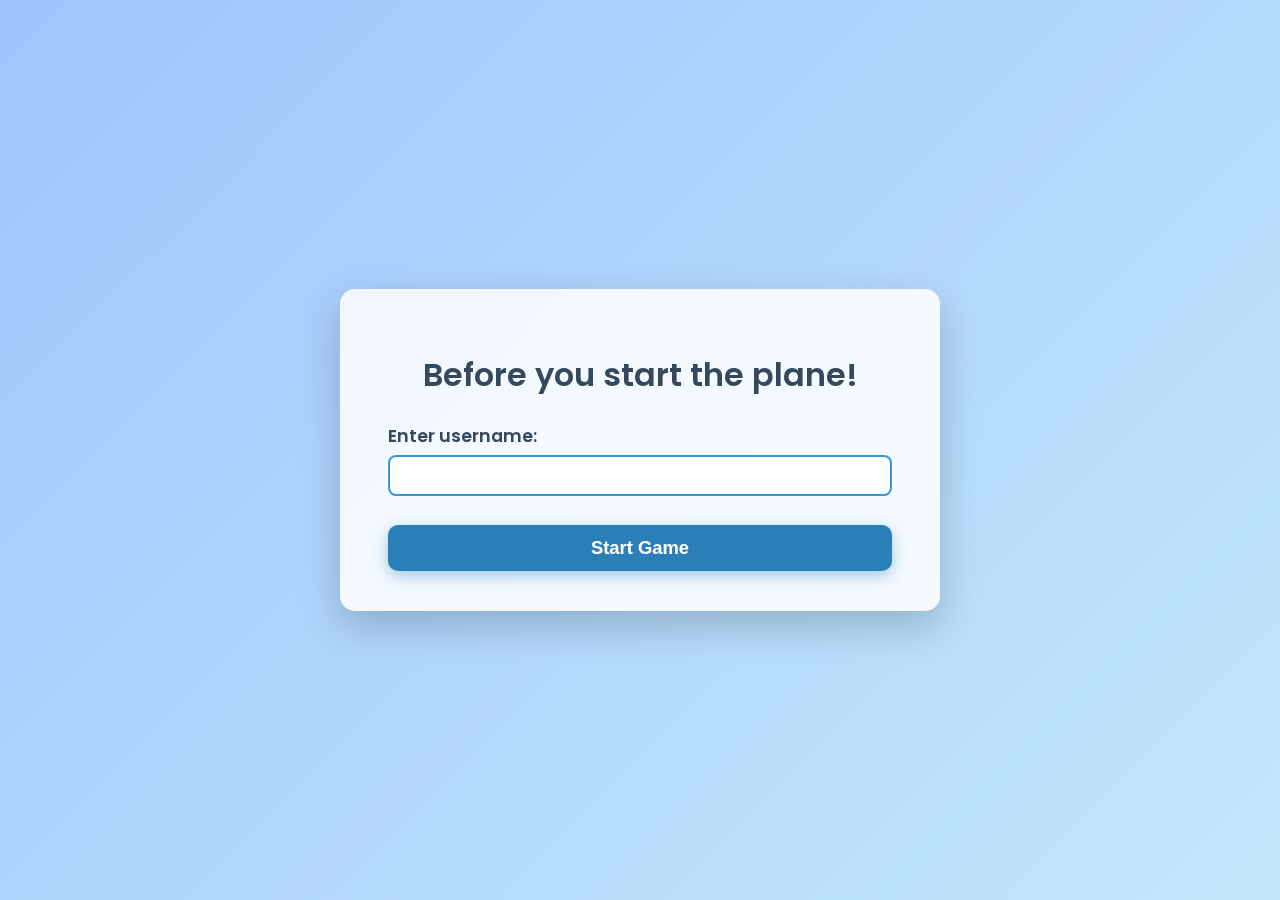
<file: index.html>
<!DOCTYPE html>
<html lang="en">
<head>
  <meta charset="UTF-8" />
  <meta name="viewport" content="width=device-width, initial-scale=1" />
  <title>Naut Games</title>
  <link rel="icon" type="image/png" href="assets/naut.png">
  <style>
    @import url('https://fonts.googleapis.com/css2?family=Poppins:wght@400;600&display=swap');

    * {
      box-sizing: border-box;
    }
    body, html {
      margin: 0;
      padding: 0;
      height: 100%;
      font-family: 'Poppins', sans-serif;
      background: linear-gradient(135deg, #a1c4fd, #c2e9fb);
      overflow: hidden;
    }

    .container {
      position: relative;
      height: 100vh;
      width: 100vw;
      display: flex;
      justify-content: center;
      align-items: center;
      z-index: 10;
    }

    .login-box {
      background: rgba(255, 255, 255, 0.85);
      padding: 2.5rem 3rem;
      border-radius: 15px;
      box-shadow: 0 15px 40px rgba(0,0,0,0.2);
      text-align: center;
      width: 600px;
      backdrop-filter: blur(8px);
    }

    .login-box h1 {
      margin-bottom: 1.5rem;
      font-weight: 600;
      color: #34495e;
    }

    label {
      font-weight: 600;
      font-size: 1.1rem;
      color: #34495e;
      display: block;
      margin-bottom: 0.4rem;
      text-align: left;
    }

    input[type="text"] {
      width: 100%;
      padding: 0.6rem 1rem;
      font-size: 1rem;
      border: 2px solid #3498db;
      border-radius: 8px;
      outline: none;
      transition: border-color 0.3s ease;
    }

    input[type="text"]:focus {
      border-color: #2980b9;
    }

    button {
      margin-top: 1.8rem;
      width: 100%;
      background: #2980b9;
      color: white;
      font-weight: 600;
      font-size: 1.15rem;
      border: none;
      padding: 0.75rem;
      border-radius: 10px;
      cursor: pointer;
      box-shadow: 0 5px 15px rgba(41,128,185,0.4);
      transition: background-color 0.3s ease, box-shadow 0.3s ease;
    }

    button:hover {
      background-color: #3498db;
      box-shadow: 0 8px 25px rgba(52,152,219,0.6);
    }

    .paper-plane {
      position: fixed;
      width: 40px;
      height: 40px;
      fill: #ffffffdd;
      filter: drop-shadow(0 0 2px rgba(0,0,0,0.15));
      opacity: 0.7;
      animation-timing-function: linear;
      will-change: transform;
    }

    @keyframes fly-diagonal {
      0% {
        transform: translateX(-60px) translateY(100vh) rotate(0deg);
        opacity: 0;
      }
      10% {
        opacity: 1;
      }
      100% {
        transform: translateX(110vw) translateY(-60px) rotate(30deg);
        opacity: 0;
      }
    }
  </style>
</head>
<body>

<div class="container">
  <form class="login-box" id="loginForm">
    <h1>Before you start the plane!</h1>
    <label for="username">Enter username:</label>
    <input type="text" id="username" name="username" required autocomplete="off" />
    <button type="submit">Start Game</button>
  </form>
</div>

<!-- Paper Plane SVG Template (Hidden) -->
<svg style="display:none;" xmlns="http://www.w3.org/2000/svg" viewBox="0 0 24 24" id="plane-svg">
  <path d="M2.01 21L23 12 2.01 3 2 10l15 2-15 2z"/>
</svg>

<script>
  // Prefill username if stored
  const savedUsername = localStorage.getItem('username');
  if (savedUsername) {
    document.getElementById('username').value = savedUsername;
  }

  // Paper planes (no delay)
  const NUM_PLANES = 24;
  for(let i = 0; i < NUM_PLANES; i++) {
    const plane = document.createElementNS("http://www.w3.org/2000/svg", "svg");
    plane.setAttribute("viewBox", "0 0 24 24");
    plane.setAttribute("class", "paper-plane");
    plane.innerHTML = '<path d="M2.01 21L23 12 2.01 3 2 10l15 2-15 2z"/>';
    
    const size = 20 + Math.random() * 30;
    plane.style.width = size + "px";
    plane.style.height = size + "px";
    plane.style.bottom = Math.random() * window.innerHeight + "px";
    plane.style.left = "-60px";
    
    const duration = 12 + Math.random() * 8;
    plane.style.animation = `fly-diagonal ${duration}s linear infinite`;
    plane.style.animationDelay = "0s";

    document.body.appendChild(plane);
  }

  // Handle login form submission
  const form = document.getElementById('loginForm');
  form.addEventListener('submit', function(e) {
    e.preventDefault();
    const username = document.getElementById('username').value.trim();
    if (!username) {
      alert('Please enter a username!');
      return;
    }

    localStorage.setItem('username', username); // Remember long term
    sessionStorage.setItem('username', username); // Session use

    window.location.href = 'match.html';
  });
</script>

</body>
</html>
</file>
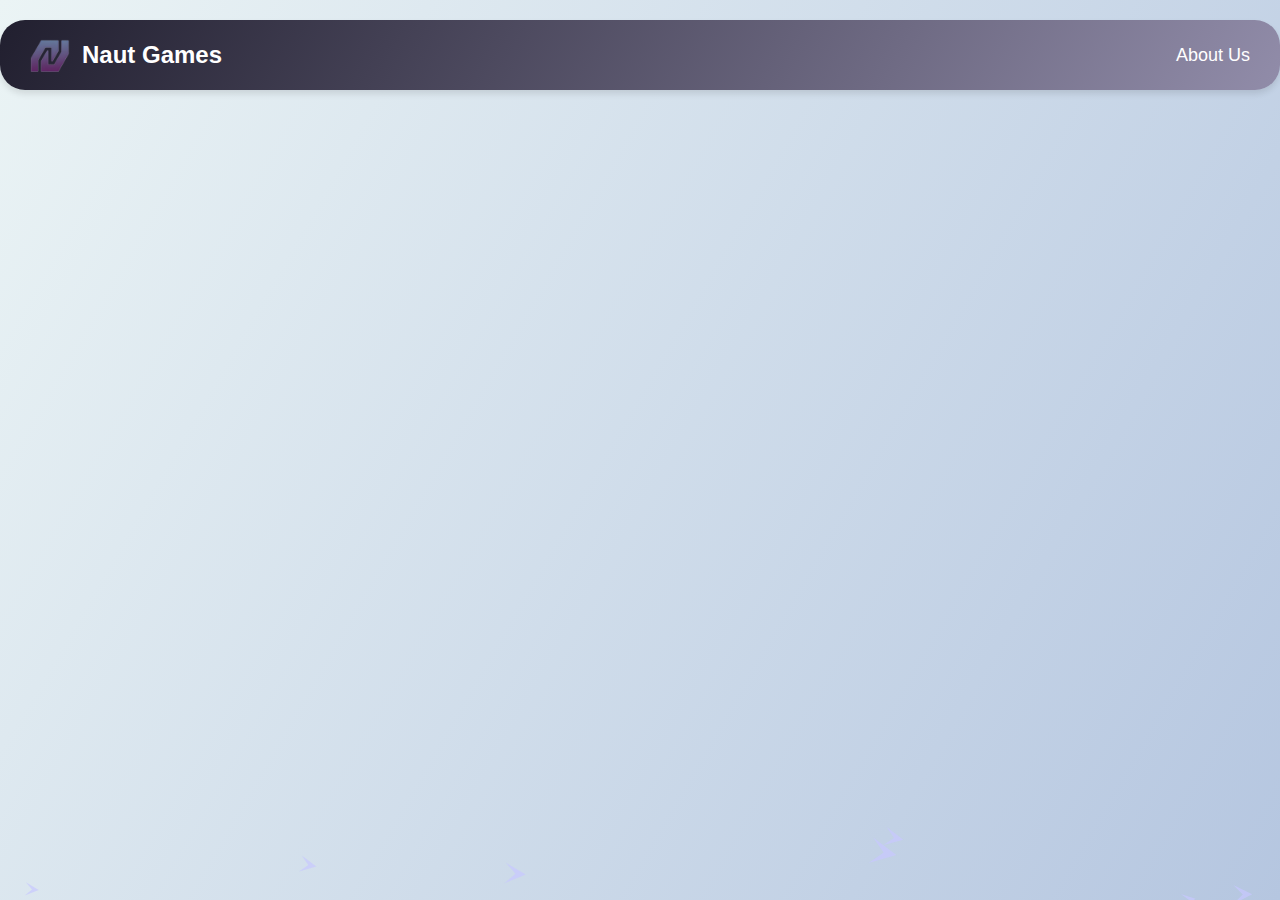
<file: aboutus.html>
<!DOCTYPE html>
<html lang="en">
<head>
  <meta charset="UTF-8" />
  <meta name="viewport" content="width=device-width, initial-scale=1.0"/>
  <title>Naut Games</title>
  <link rel="icon" type="image/png" href="assets/naut.png">
  <link rel="stylesheet" href="about.css" />
</head>
<body>

  <nav class="navbar">
    <div class="nav-left">
      <img src="assets/naut.png" alt="Logo" class="logo"/>
      <span class="brand">Naut Games</span>
    </div>
    <div class="nav-right">
      <span class="nav-item">About Us</span>
    </div>
  </nav>

  <div class="container">
    <h1 class="fade-in delay-1">Welcome to Naut Games!</h1>
    <p class="fade-in delay-2">
      We are a simple developing team! This game is based on wasd movement, use 'w' to move forward, 's' to move backward, 'a' to turn left, 'd' to turn right. Use 'spacebar' to shoot and 'x' to blast enimies. Grab all the special boots in game to prevent crashing, have more fun!
    </p>

  <button class="match-button fade-in delay-4" onclick="window.location.href='match.html'"> Return to match ⚔️</button>

  <canvas id="planeCanvas"></canvas>

  <script>
    // Paper plane animation with realism
    const canvas = document.getElementById("planeCanvas");
    const ctx = canvas.getContext("2d");
    canvas.width = window.innerWidth;
    canvas.height = window.innerHeight;

    class Plane {
      constructor() {
        this.reset();
      }

      reset() {
        this.x = Math.random() * canvas.width;
        this.y = canvas.height + Math.random() * 200;
        this.size = 10 + Math.random() * 20;
        this.speed = 0.5 + Math.random() * 1.5;
        this.angle = Math.random() * Math.PI * 2;
        this.curve = Math.random() * 0.05 + 0.01;
        this.waveOffset = Math.random() * 1000;
      }

      draw() {
        ctx.save();
        ctx.translate(this.x, this.y);
        ctx.rotate(Math.sin(this.waveOffset) * 0.2);
        ctx.beginPath();
        ctx.moveTo(0, 0);
        ctx.lineTo(-this.size, this.size / 2);
        ctx.lineTo(-this.size / 2, 0);
        ctx.lineTo(-this.size, -this.size / 2);
        ctx.closePath();
        ctx.fillStyle = "rgba(200, 200, 255, 0.7)";
        ctx.fill();
        ctx.restore();
      }

      update() {
        this.waveOffset += this.curve;
        this.x += Math.sin(this.waveOffset) * 0.8;
        this.y -= this.speed;

        if (this.y < -50) this.reset();
      }
    }

    const planes = [];
    for (let i = 0; i < 25; i++) {
      planes.push(new Plane());
    }

    function animate() {
      ctx.clearRect(0, 0, canvas.width, canvas.height);
      for (let plane of planes) {
        plane.update();
        plane.draw();
      }
      requestAnimationFrame(animate);
    }

    animate();

    window.addEventListener("resize", () => {
      canvas.width = window.innerWidth;
      canvas.height = window.innerHeight;
    });
  </script>

</body>
</html>
</file>
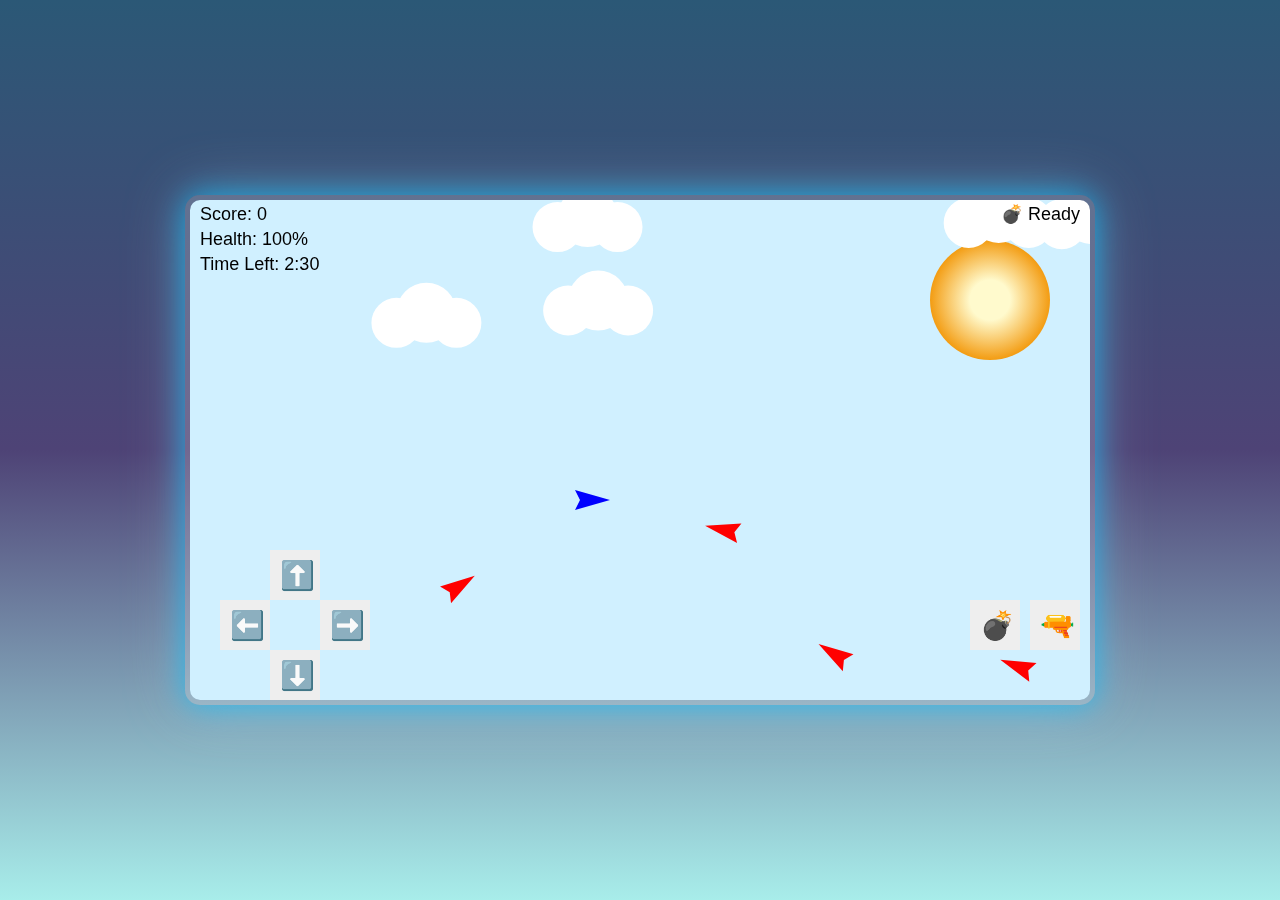
<file: mobile.html>
<!DOCTYPE html>
<html lang="en">
<head>
  <meta charset="UTF-8" />
  <meta name="viewport" content="width=device-width, initial-scale=1" />
  <title>Paper flight</title>
  <link rel="icon" type="image/png" href="assets/naut.png">
  <link rel="stylesheet" href="plane.css" />
</head>
<body>

  <canvas id="gameCanvas" width="900" height="500"></canvas>

  <!-- Sound Effects -->
  <audio id="shootSound" src="assets/gunfire.mp3" preload="auto"></audio>
  <audio id="explodeSound" src="assets/blast.mp3" preload="auto"></audio>

  <script src="mobile.js"></script>
</body>
</html>
</file>
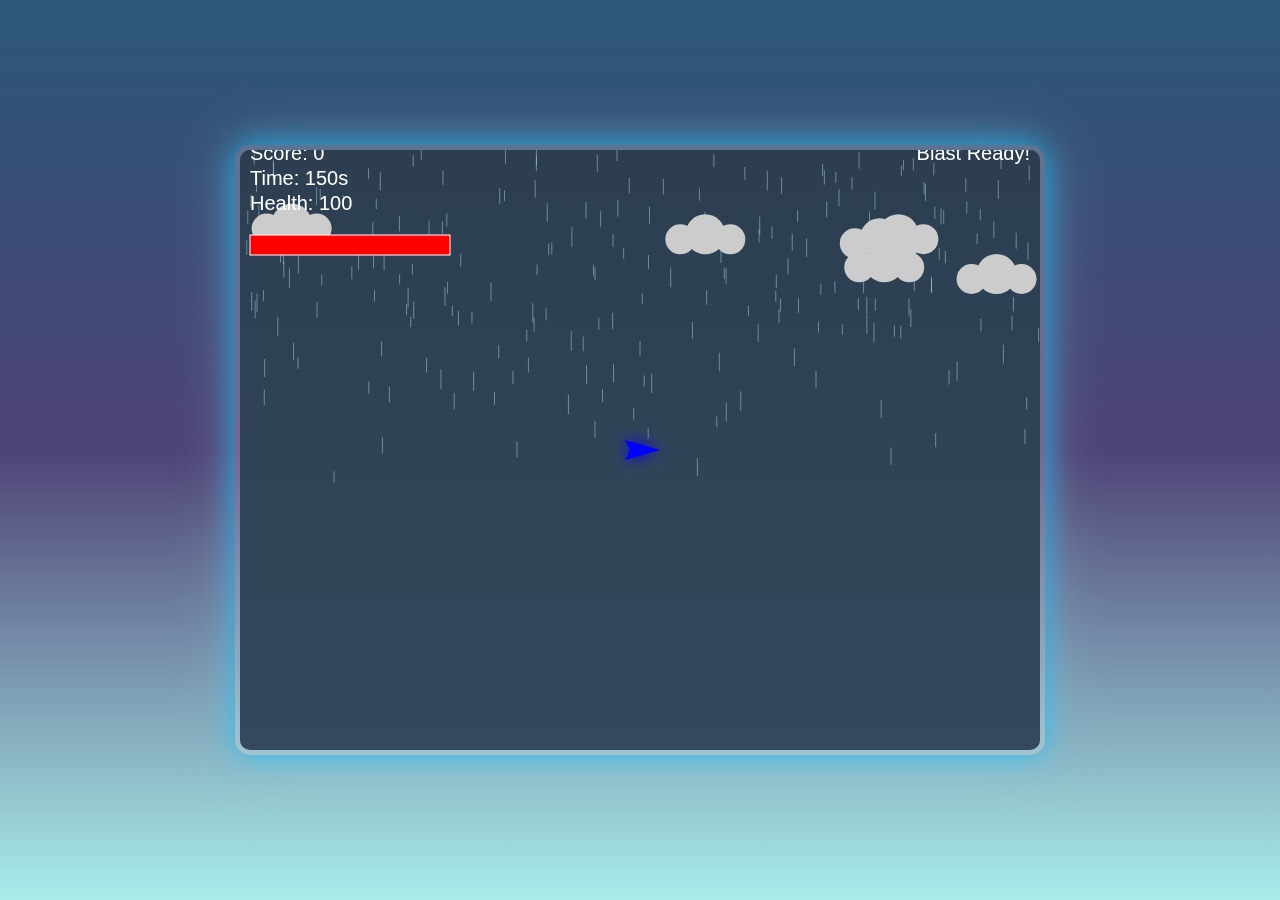
<file: rainy.html>
<!DOCTYPE html>
<html lang="en">
<head>
  <meta charset="UTF-8" />
  <meta name="viewport" content="width=device-width, initial-scale=1" />
  <title>Paper flight</title>
  <link rel="icon" type="image/png" href="assets/naut.png">
  <link rel="stylesheet" href="plane.css" />
</head>
<body>

  <canvas id="gameCanvas" width="800" height="600"></canvas>

  <!-- Sound Effects -->
  <audio id="shootSound" src="assets/gunfire.mp3" preload="auto"></audio>
  <audio id="explodeSound" src="assets/blast.mp3" preload="auto"></audio>

  <script src="planerain.js"></script>
</body>
</html>
</file>
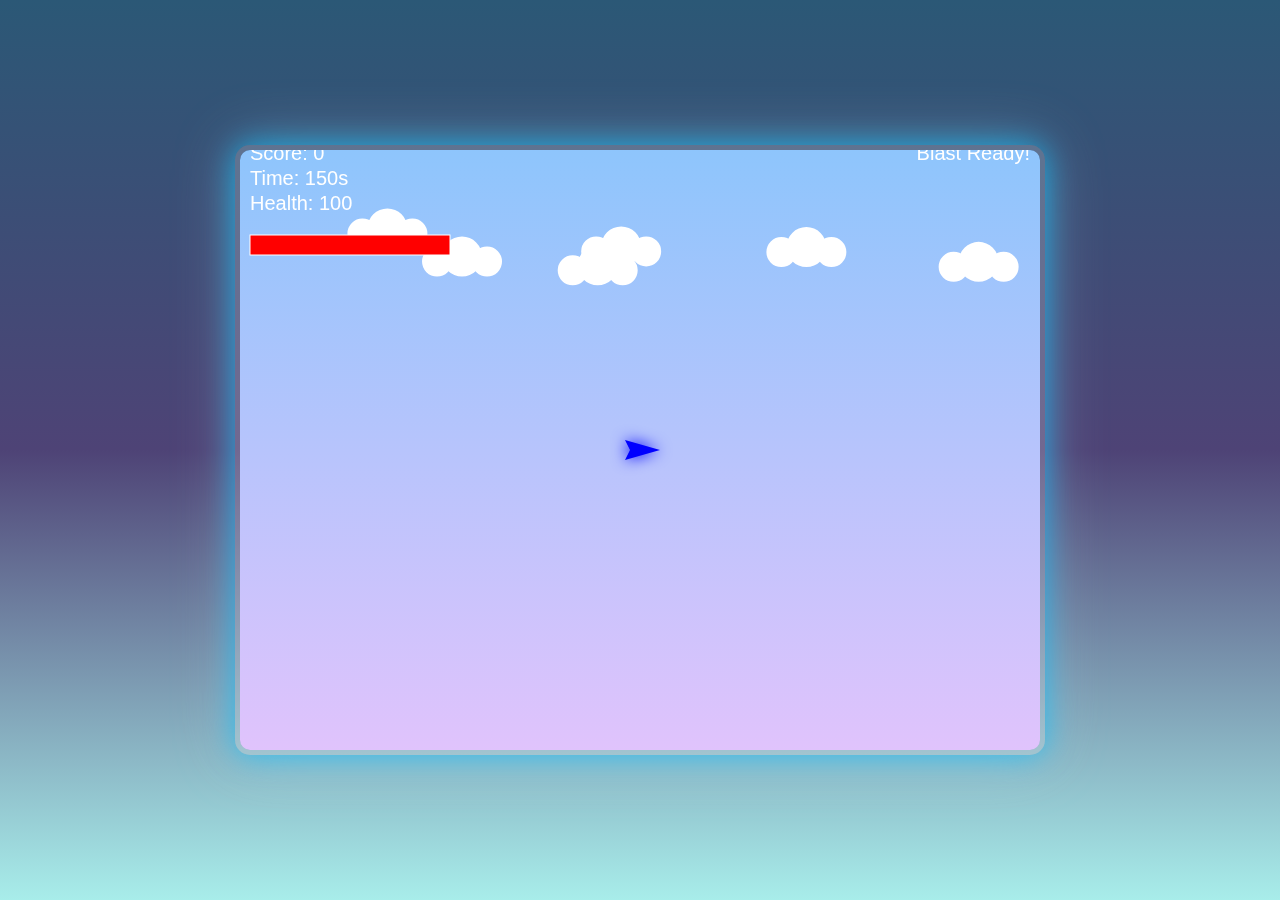
<file: summer.html>
<!DOCTYPE html>
<html lang="en">
<head>
  <meta charset="UTF-8" />
  <meta name="viewport" content="width=device-width, initial-scale=1" />
  <title>Paper flight</title>
  <link rel="icon" type="image/png" href="assets/naut.png">
  <link rel="stylesheet" href="plane.css" />
</head>
<body>

  <canvas id="gameCanvas" width="800" height="600"></canvas>

  <!-- Sound Effects -->
  <audio id="shootSound" src="assets/gunfire.mp3" preload="auto"></audio>
  <audio id="explodeSound" src="assets/blast.mp3" preload="auto"></audio>

  <script src="planecloudy.js"></script>
</body>
</html>
</file>
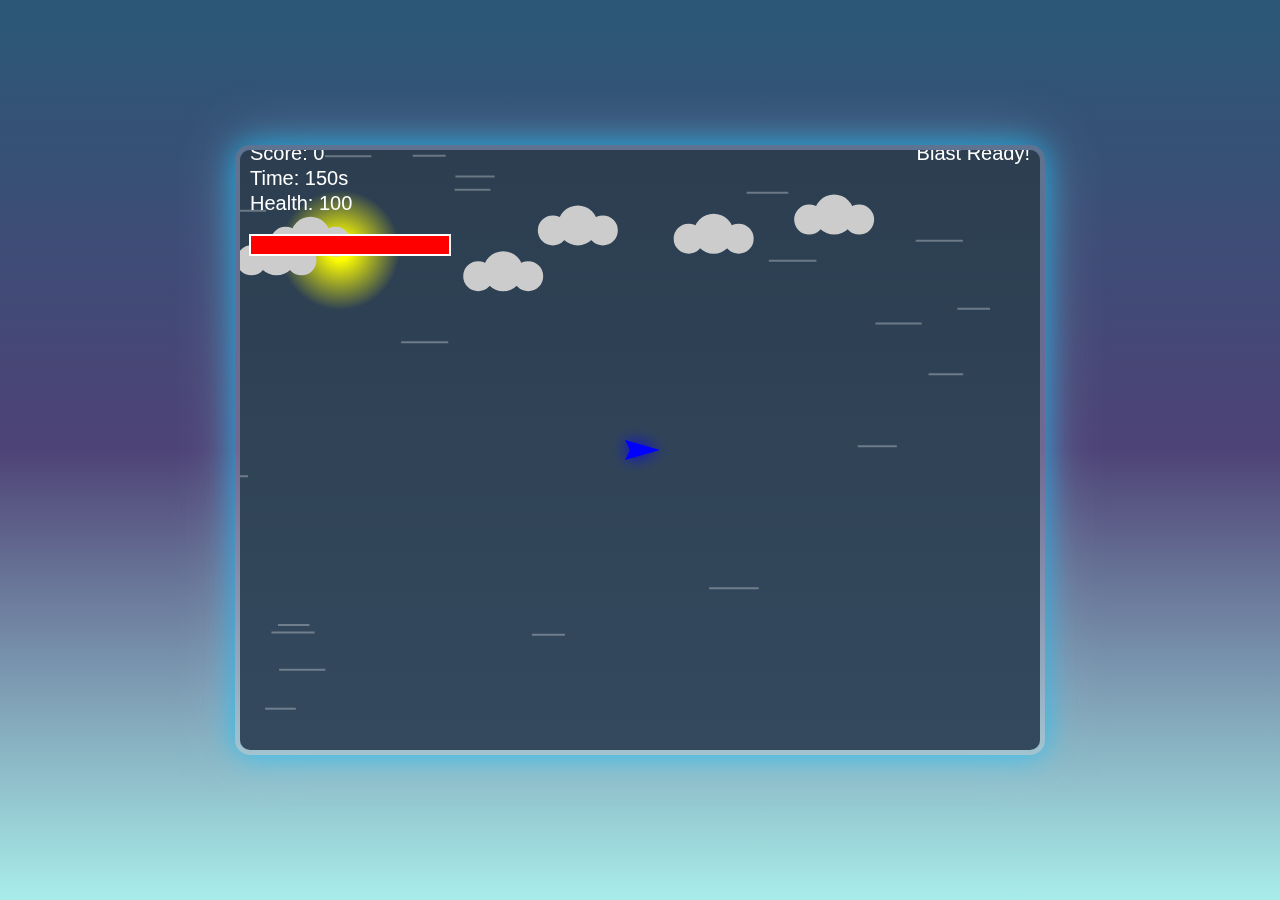
<file: windy.html>
<!DOCTYPE html>
<html lang="en">
<head>
  <meta charset="UTF-8" />
  <meta name="viewport" content="width=device-width, initial-scale=1" />
  <title>Paper flight</title>
  <link rel="icon" type="image/png" href="assets/naut.png">
  <link rel="stylesheet" href="plane.css" />
</head>
<body>

  <canvas id="gameCanvas" width="800" height="600"></canvas>

  <!-- Sound Effects -->
  <audio id="shootSound" src="assets/gunfire.mp3" preload="auto"></audio>
  <audio id="explodeSound" src="assets/blast.mp3" preload="auto"></audio>

  <script src="planewindy.js"></script>
</body>
</html>
</file>
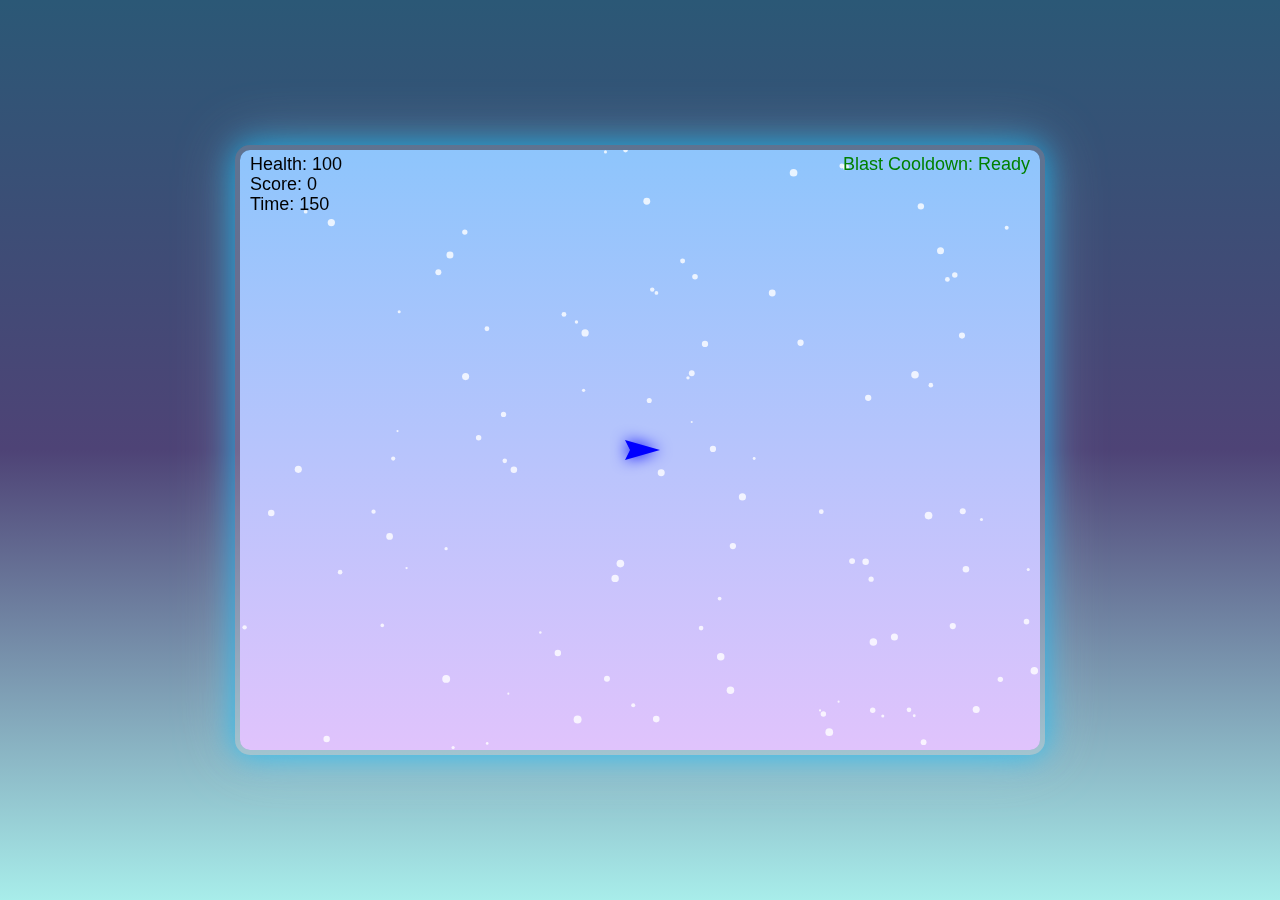
<file: winter.html>
<!DOCTYPE html>
<html lang="en">
<head>
  <meta charset="UTF-8" />
  <meta name="viewport" content="width=device-width, initial-scale=1" />
  <title>Paper flight</title>
  <link rel="icon" type="image/png" href="assets/naut.png">
  <link rel="stylesheet" href="plane.css" />
</head>
<body>

  <canvas id="gameCanvas" width="800" height="600"></canvas>

  <!-- Sound Effects -->
  <audio id="shootSound" src="assets/gunfire.mp3" preload="auto"></audio>
  <audio id="explodeSound" src="assets/blast.mp3" preload="auto"></audio>

  <script src="planesnow.js"></script>
</body>
</html>
</file>
<file: plane.css>
body {
  margin: 0;
  font-family: 'Segoe UI', sans-serif;
  background: linear-gradient(to bottom, #2b5876 0%, #4e4376 50%, #a8edea 100%);
  display: flex;
  flex-direction: column;
  align-items: center;
  justify-content: center;
  height: 100vh;
  overflow: hidden;
}

canvas {
  background: transparent;
  border: 5px solid rgba(255, 255, 255, 0.2);
  border-radius: 15px;
  box-shadow: 0 0 30px rgba(0, 191, 255, 0.7), 0 0 60px rgba(173, 216, 230, 0.4);
  transition: transform 0.2s, box-shadow 0.3s;
}

canvas:hover {
  transform: scale(1.02);
  box-shadow: 0 0 50px rgba(0, 191, 255, 0.9), 0 0 90px rgba(173, 216, 230, 0.6);
}

#playAgainBtn {
  display: none;
  position: absolute;
  top: 50%;
  left: 50%;
  transform: translate(-50%, -50%);
  padding: 15px 30px;
  font-size: 20px;
  font-weight: bold;
  background: linear-gradient(to right, #00b4db, #0083b0);
  color: white;
  border: none;
  border-radius: 12px;
  box-shadow: 0 6px 15px rgba(0, 0, 0, 0.3);
  cursor: pointer;
  transition: all 0.3s ease;
  z-index: 10;
}

#playAgainBtn:hover {
  background: linear-gradient(to right, #33ccff, #0099cc);
  transform: translate(-50%, -50%) scale(1.05);
}
</file>
<file: about.css>
/* Reset & Base Styles */
* {
  margin: 0;
  padding: 0;
  box-sizing: border-box;
}

body, html {
  height: 100%;
  font-family: 'Segoe UI', Tahoma, Geneva, Verdana, sans-serif;
  background: linear-gradient(120deg, #ebf4f5, #b5c6e0);
  overflow-x: hidden;
}

/* Navbar */
.navbar {
  display: flex;
  justify-content: space-between;
  align-items: center;
  background: linear-gradient(120deg, #211f2f, #918ca9);
  color: white;
  padding: 15px 30px;
  box-shadow: 0 4px 6px rgba(0, 0, 0, 0.1);
  position: relative;
  margin-top: 20px;
  border-radius: 25px;
}

.nav-left {
  display: flex;
  align-items: center;
}

.logo {
  height: 40px;
  margin-right: 12px;
}

.brand {
  font-size: 24px;
  font-weight: bold;
}

.nav-right .nav-item {
  font-size: 18px;
  cursor: default;
}

/* Content Container */
.container {
  padding: 80px 50px 150px 50px;
  max-width: 800px;
  z-index: 5;
  position: relative;
}

.container h1 {
  font-size: 42px;
  margin-bottom: 25px;
  color: #222;
}

.container p {
  font-size: 18px;
  line-height: 1.7;
  color: #444;
  margin-bottom: 25px;
}

.container button {
  padding: 12px 24px;
  background: linear-gradient(120deg, #020344,#28b8d5);
  color: white;
  border: none;
  border-radius: 8px;
  font-size: 16px;
  cursor: pointer;
  transition: all 0.3s ease;
}

.container button:hover {
  background: linear-gradient(120deg, #0968e5,#091970);
  transform: scale(1.05);
}

/* Match Button */
.match-button {
  position: fixed;
  bottom: 20px;
  right: 20px;
  padding: 14px 28px;
  background: linear-gradient(120deg, #000328, #00458e);
  color: white;
  border: none;
  border-radius: 8px;
  font-size: 16px;
  cursor: pointer;
  z-index: 10;
  transition: background 0.3s, transform 0.2s;
}

.match-button:hover {
  background: linear-gradient(120deg, #e4e7e4,#0a1647);
  transform: scale(1.05);
}

/* Canvas */
#planeCanvas {
  position: fixed;
  top: 0;
  left: 0;
  pointer-events: none;
  z-index: 0;
}

/* Animations */
.fade-in {
  opacity: 0;
  transform: translateY(40px);
  animation: fadeInUp 1s ease forwards;
}

.delay-1 { animation-delay: 0.3s; }
.delay-2 { animation-delay: 0.6s; }
.delay-3 { animation-delay: 0.9s; }
.delay-4 { animation-delay: 1.2s; }

@keyframes fadeInUp {
  to {
    opacity: 1;
    transform: translateY(0);
  }
}
</file>
